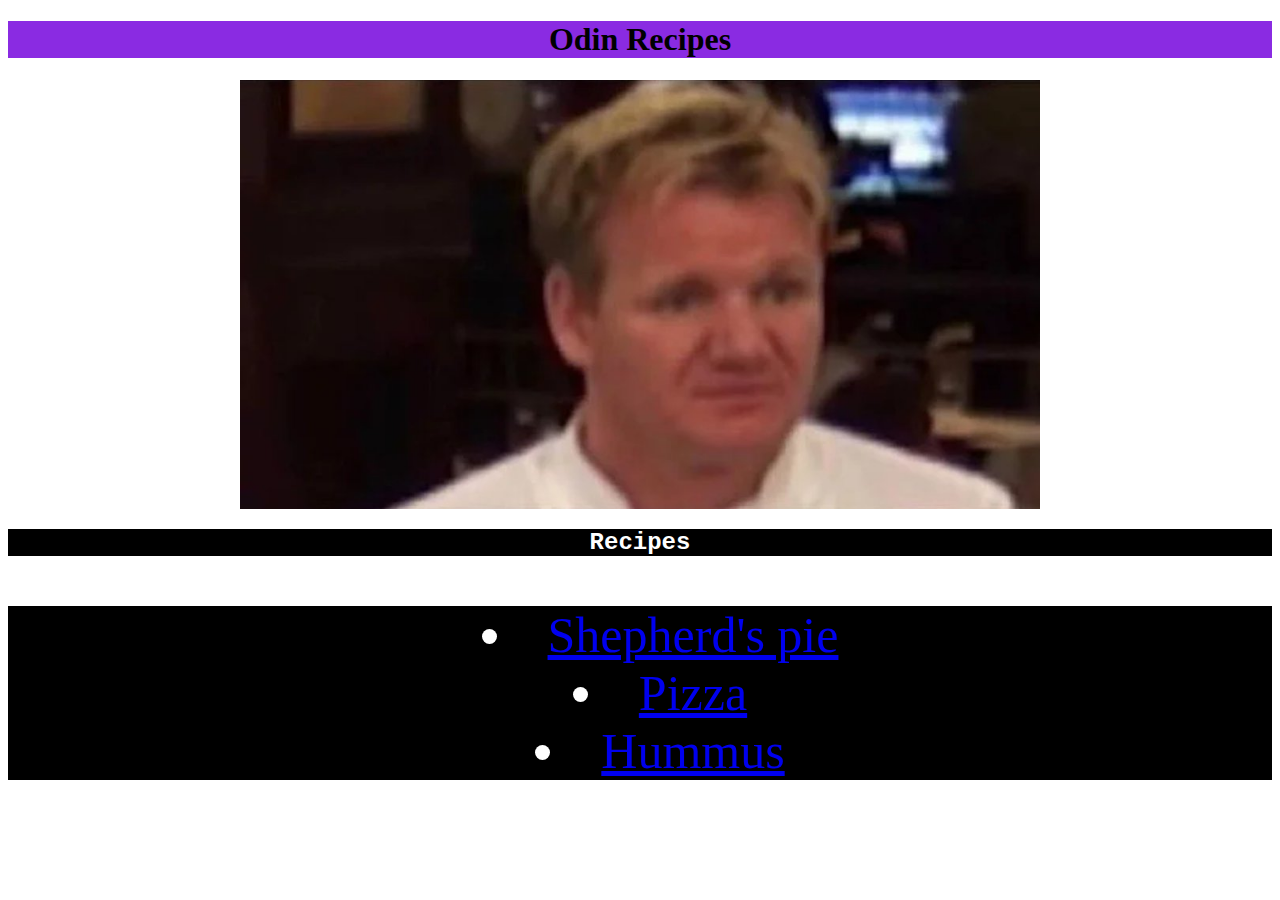
<file: index.html>
<!DOCTYPE html>
<html lang="en">
    <head>
      <meta charset="UTF-8">
      <title>Dan's Recipes</title>
      <link rel="stylesheet" href="./css/global.css">
      <link rel="stylesheet" href="./css/index.css">
    </head>

    <body>
        <h1 class="title">Odin Recipes</h1>
        <img src="./images/ramsay.jpg" alt="Highly pixelated Gordan Ramsay disappinted" class="gordan">
        <h2 class="sub title">Recipes</h2>
        <ul class="list">
            <li id="lione"><a href="./recipes/shepherds-pie.html">Shepherd's pie</a></li>
            <li id="litwo"><a href="./recipes/pizza.html">Pizza</a></li>
            <li id="lithree"><a href="./recipes/hummus.html">Hummus</a></li>
        </ul>
    </body>
</html>
</file>
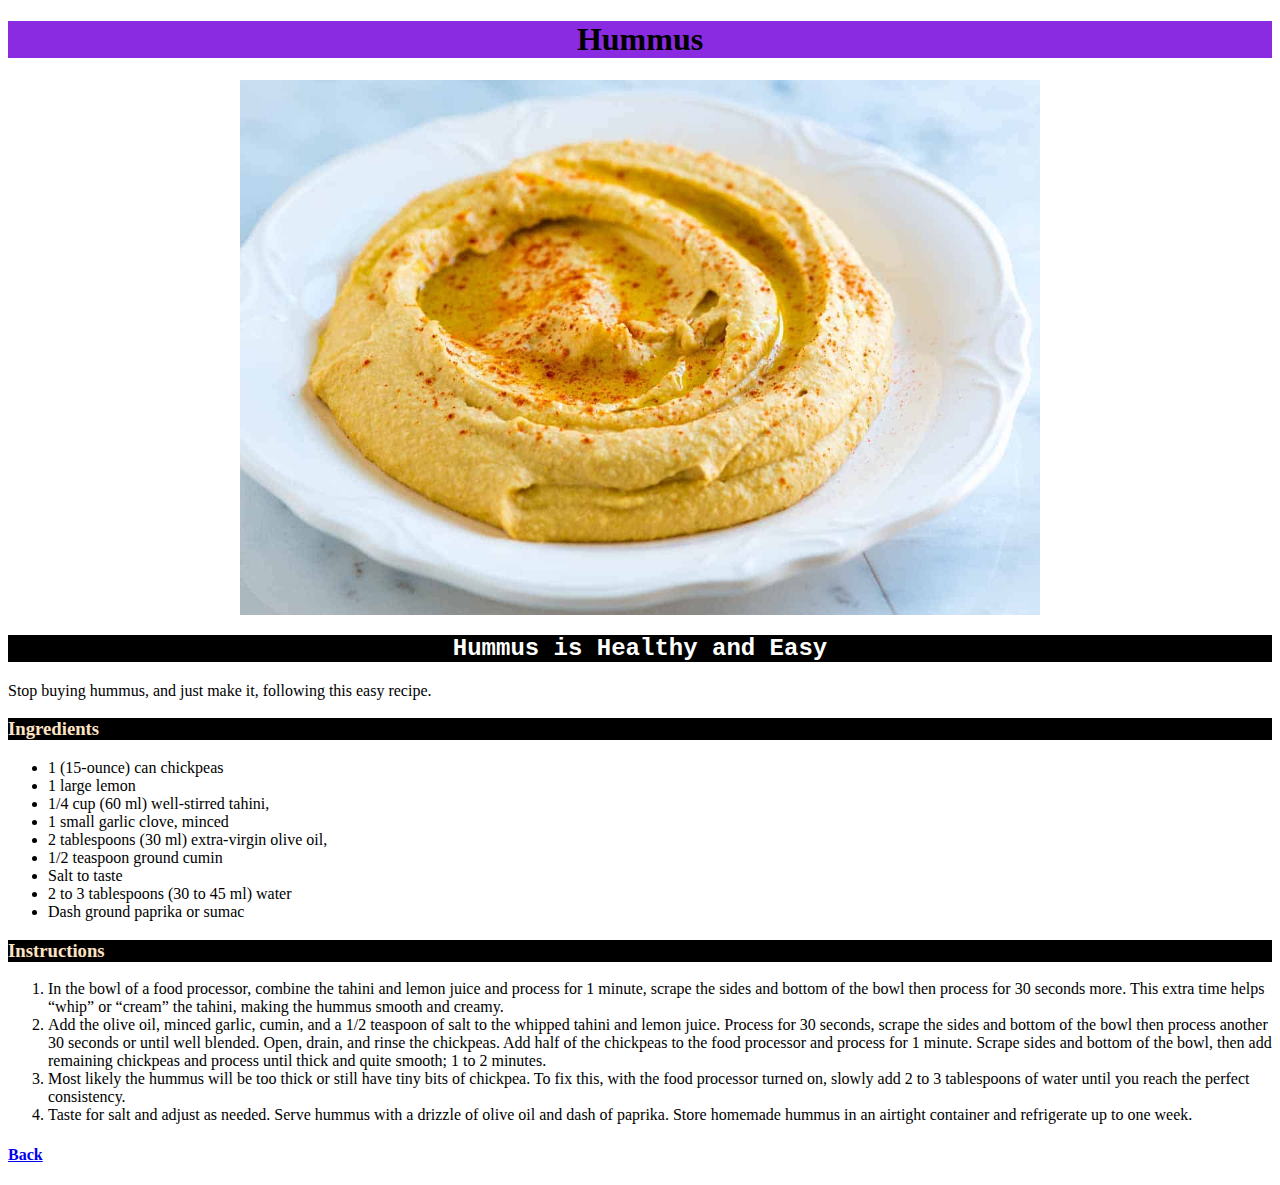
<file: recipes/hummus.html>
<!DOCTYPE html>
<html lang="en">
    <head>
        <meta charset="UTF-8">
        <title>Hummus</title>
        <link rel="stylesheet" href="../css/global.css">
        <link rel="stylesheet" href="../css/hummus.css">
    </head>
    <body>
        <h1 class="title">Hummus</h1>
            <img src="../images/hummus.jpg" alt="Fresh Hummus" class="hummus">

        <h2 class="sub title">Hummus is Healthy and Easy</h2>
            <p>Stop buying hummus, and just make it, following this easy recipe.</p>

        <h3 class="head">Ingredients</h3>
            <ul>
                <li>1 (15-ounce) can chickpeas</li>
                <li>1 large lemon</li>
                <li>1/4 cup (60 ml) well-stirred tahini,</li>
                <li>1 small garlic clove, minced</li>
                <li>2 tablespoons (30 ml) extra-virgin olive oil,</li>
                <li>1/2 teaspoon ground cumin</li>
                <li>Salt to taste</li>
                <li>2 to 3 tablespoons (30 to 45 ml) water</li>
                <li>Dash ground paprika or sumac</li>
            </ul>

        <h3 class="head">Instructions</h3>
            <ol>
                <li>In the bowl of a food processor, combine the tahini and lemon juice and process for 1 minute, scrape the sides and bottom of the bowl then process for 30 seconds more. 
                    This extra time helps “whip” or “cream” the tahini, making the hummus smooth and creamy.</li>
                <li>Add the olive oil, minced garlic, cumin, and a 1/2 teaspoon of salt to the whipped tahini and lemon juice. Process for 30 seconds, 
                    scrape the sides and bottom of the bowl then process another 30 seconds or until well blended. Open, drain, and rinse the chickpeas. 
                    Add half of the chickpeas to the food processor and process for 1 minute. Scrape sides and bottom of the bowl, 
                    then add remaining chickpeas and process until thick and quite smooth; 1 to 2 minutes.</li>  
                <li>Most likely the hummus will be too thick or still have tiny bits of chickpea. To fix this, with the food processor turned on, 
                    slowly add 2 to 3 tablespoons of water until you reach the perfect consistency.</li>
                <li>Taste for salt and adjust as needed. Serve hummus with a drizzle of olive oil and dash of paprika. Store homemade hummus in an airtight container and refrigerate up to one week.</li>
            </ol> 
        <h4><a href="./../index.html">Back</a></h4>
    </body>
</html>
</file>
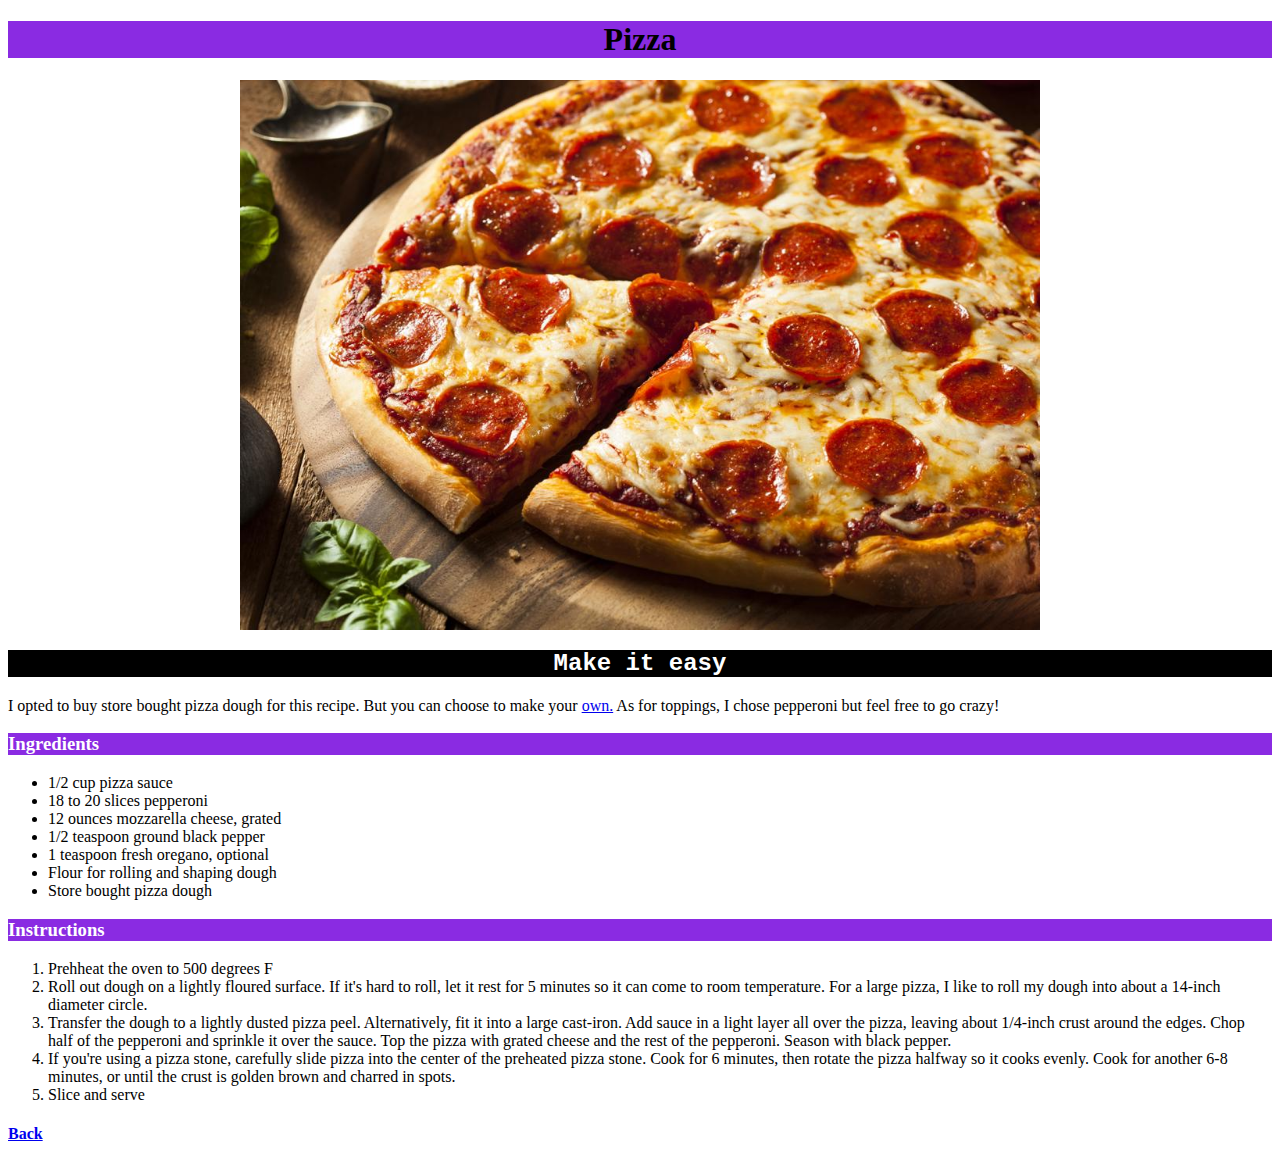
<file: recipes/pizza.html>
<!DOCTYPE html>
<html lang="en">
    <head>
        <meta charset="UTF-8">
        <title>Pizza</title>
        <link rel="stylesheet" href="../css/global.css">
        <link rel="stylesheet" href="../css/pizza.css">
    </head>
    <body>
        <h1 class="title">Pizza</h1>
            <img src="../images/pizza.jpeg" alt="Freshly baked pizza." class="pizza">
        
        <h2 class="sub title">Make it easy</h2>
            <p>I opted to buy store bought pizza dough for this recipe. But you can choose to make your <a href="https://sallysbakingaddiction.com/homemade-pizza-crust-recipe/" target="_blank" rel="noopener noreferrer">own.</a> As for toppings, I chose pepperoni but feel free to go crazy!</p>
        
        <h3 class="head">Ingredients</h3>
            <ul>
                <li>1/2 cup pizza sauce</li>
                <li>18 to 20 slices pepperoni</li>
                <li>12 ounces mozzarella cheese, grated</li>
                <li>1/2 teaspoon ground black pepper</li>
                <li>1 teaspoon fresh oregano, optional</li>
                <li>Flour for rolling and shaping dough</li>
                <li>Store bought pizza dough</li>
            </ul>
        <h3 class="head">Instructions</h3>
            <ol>
                <li>Prehheat the oven to 500 degrees F</li>
                <li>Roll out dough on a lightly floured surface. If it's hard to roll, let it rest for 5 minutes so it can come to room temperature. For a large pizza, I like to roll my dough
                    into about a 14-inch diameter circle.</li>
                <li>Transfer the dough to a lightly dusted pizza peel. Alternatively, fit it into a large cast-iron.
                    Add sauce in a light layer all over the pizza, leaving about 1/4-inch crust around the edges. Chop half of the pepperoni and sprinkle it over the sauce. 
                    Top the pizza with grated cheese and the rest of the pepperoni. Season with black pepper.</li>
                <li>If you're using a pizza stone, carefully slide pizza into the center of the preheated pizza stone. Cook for 6 minutes, then rotate the pizza halfway so it cooks evenly. 
                    Cook for another 6-8 minutes, or until the crust is golden brown and charred in spots.</li>
                <li>Slice and serve</li>
            </ol>
        <h4><a href="../index.html">Back</a></h4>
    </body>
</html>
</file>
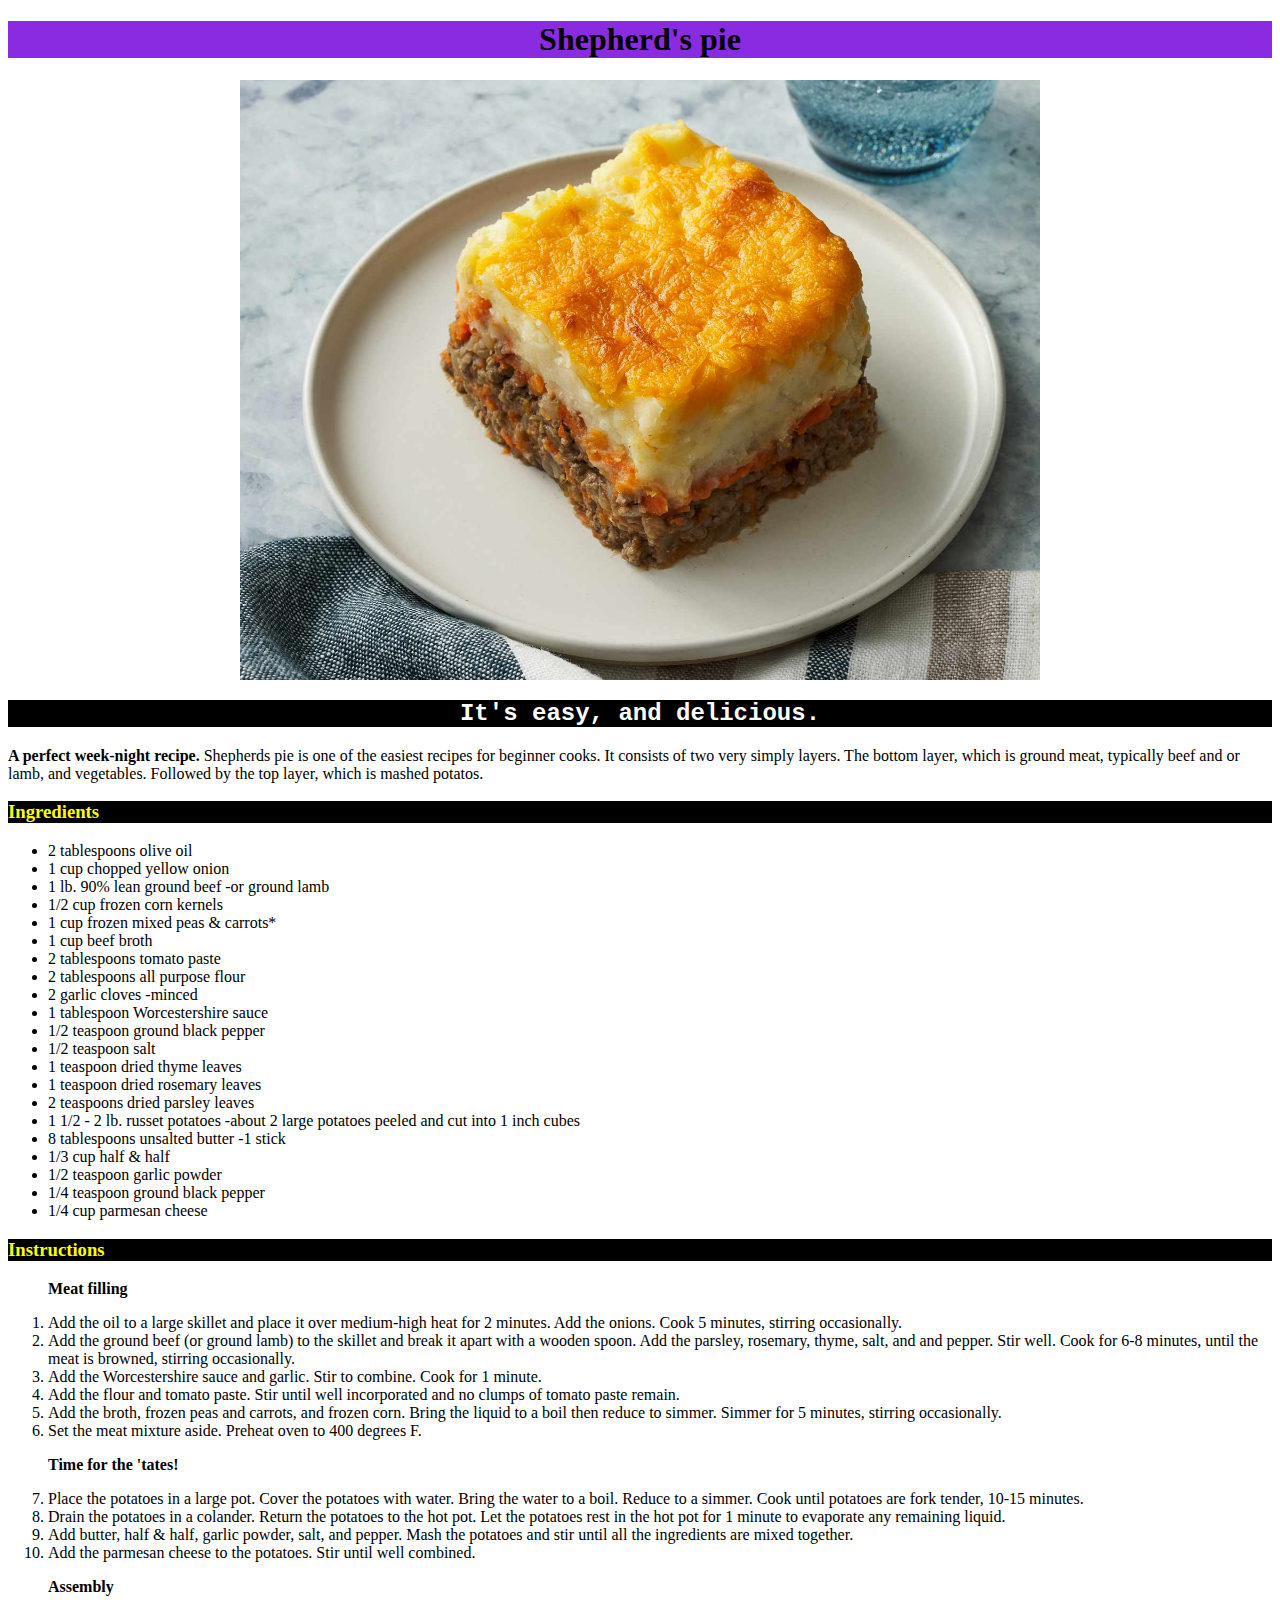
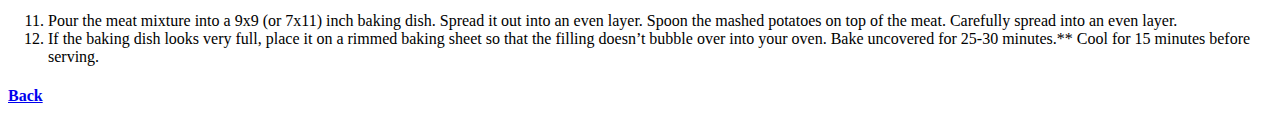
<file: recipes/shepherds-pie.html>
<!DOCTYPE html>
<html lang="en">
    <head>
        <meta charset="UTF-8">
        <title>Shepherd's Pie</title>
        <link rel="stylesheet" href="../css/global.css">
        <link rel="stylesheet" href="../css/shepherds-pie.css"
    </head>

    <body>
        <h1 class="title">Shepherd's pie</h1>
        <img src="../images/shepherds-pie.jpg" alt="Mouth-watering Shepherd's pie." class="shepherds-pie">
        
        <h2 class="sub title">It's easy, and delicious.</h2>
        <p><strong>A perfect week-night recipe.</strong> Shepherds pie is one of the easiest recipes for beginner cooks. It consists of two very simply layers. The bottom layer, which is 
        ground meat, typically beef and or lamb, and vegetables. Followed by the top layer, which is mashed potatos.</p>
    
        <h3 class="head">Ingredients</h3>
        <ul>
            <li>2 tablespoons olive oil</li>
            <li>1 cup chopped yellow onion</li>
            <li>1 lb. 90% lean ground beef -or ground lamb</li>
            <li>1/2 cup frozen corn kernels</li>
            <li>1 cup frozen mixed peas & carrots*</li>
            <li>1 cup beef broth</li>
            <li>2 tablespoons tomato paste</li>
            <li>2 tablespoons all purpose flour</li>
            <li>2 garlic cloves -minced</li>
            <li>1 tablespoon Worcestershire sauce</li>
            <li>1/2 teaspoon ground black pepper</li>
            <li>1/2 teaspoon salt</li>
            <li>1 teaspoon dried thyme leaves</li>
            <li>1 teaspoon dried rosemary leaves</li>
            <li>2 teaspoons dried parsley leaves</li>
            <li>1 1/2 - 2 lb. russet potatoes -about 2 large potatoes peeled and cut into 1 inch cubes</li>
            <li>8 tablespoons unsalted butter -1 stick</li>
            <li>1/3 cup half & half</li>
            <li>1/2 teaspoon garlic powder</li>
            <li>1/4 teaspoon ground black pepper</li>
            <li>1/4 cup parmesan cheese</li>
        </ul>
        <h3 class="head">Instructions</h3>
        <ol>
            <p><strong>Meat filling</strong></p>
            <li>Add the oil to a large skillet and place it over medium-high heat for 2 minutes. Add the onions. Cook 5 minutes, stirring occasionally.</li>
            <li>Add the ground beef (or ground lamb) to the skillet and break it apart with a wooden spoon. Add the parsley, rosemary, thyme, salt, and and pepper. 
                Stir well. Cook for 6-8 minutes, until the meat is browned, stirring occasionally.</li>
            <li>Add the Worcestershire sauce and garlic. Stir to combine. Cook for 1 minute.</li>
            <li>Add the flour and tomato paste. Stir until well incorporated and no clumps of tomato paste remain.</li>
            <li>Add the broth, frozen peas and carrots, and frozen corn. Bring the liquid to a boil then reduce to simmer. Simmer for 5 minutes, stirring occasionally.</li>
            <li>Set the meat mixture aside. Preheat oven to 400 degrees F.</li>
            <p><strong>Time for the 'tates!</strong></p>
            <li>Place the potatoes in a large pot. Cover the potatoes with water. Bring the water to a boil. Reduce to a simmer. Cook until potatoes are fork tender, 10-15 minutes.</li>
            <li>Drain the potatoes in a colander. Return the potatoes to the hot pot. Let the potatoes rest in the hot pot for 1 minute to evaporate any remaining liquid.</li>
            <li>Add butter, half & half, garlic powder, salt, and pepper. Mash the potatoes and stir until all the ingredients are mixed together.</li>
            <li>Add the parmesan cheese to the potatoes. Stir until well combined.</li>
            <p><strong>Assembly</strong></p>
            <li>Pour the meat mixture into a 9x9 (or 7x11) inch baking dish. Spread it out into an even layer. Spoon the mashed potatoes on top of the meat. Carefully spread into an even layer.
            </li>
            <li>If the baking dish looks very full, place it on a rimmed baking sheet so that the filling doesn’t bubble over into your oven. Bake uncovered for 25-30 minutes.** 
                Cool for 15 minutes before serving.</li>        
        </ol>
        <h4><a href="../index.html">Back</a></h4>
    </body>
</html>
</file>
<file: css/global.css>
.title {
    background-color: blueviolet;
    font-weight: bolder;
    text-align: center;
    color: black;
}

.sub { 
    background-color: black;
    color: white;
    font-family: "Courier New", "Times New Roman";
}
</file>
<file: css/index.css>
.gordan {
    width: 800px;
    height: auto;
    display: block;
    margin-left: auto;
    margin-right: auto;
}

.list {
    text-align: center;
    list-style-position: inside;
    font-size: 50px;
    background-color: hsl(0, 100%, 0%);
    color: hsla(0, 100%, 100%, 1);
}
</file>
<file: css/hummus.css>
.hummus {
    width: 800px;
    height: auto;
    display: block;
    margin-left: auto;
    margin-right: auto;
}

.head {
    color: bisque;
    background-color: black;
}
</file>
<file: css/pizza.css>
.pizza {
    width: 800px;
    height: auto;
    display: block;
    margin-left: auto;
    margin-right: auto;
}

.head {
    background-color: blueviolet;
    color: white;
}
</file>
<file: css/shepherds-pie.css>
.shepherds-pie {
    width: 800px;
    height: auto;
    display: block;
    margin-left: auto;
    margin-right: auto;
}

.head {
    background-color: black;
    color: yellow;
}
</file>
